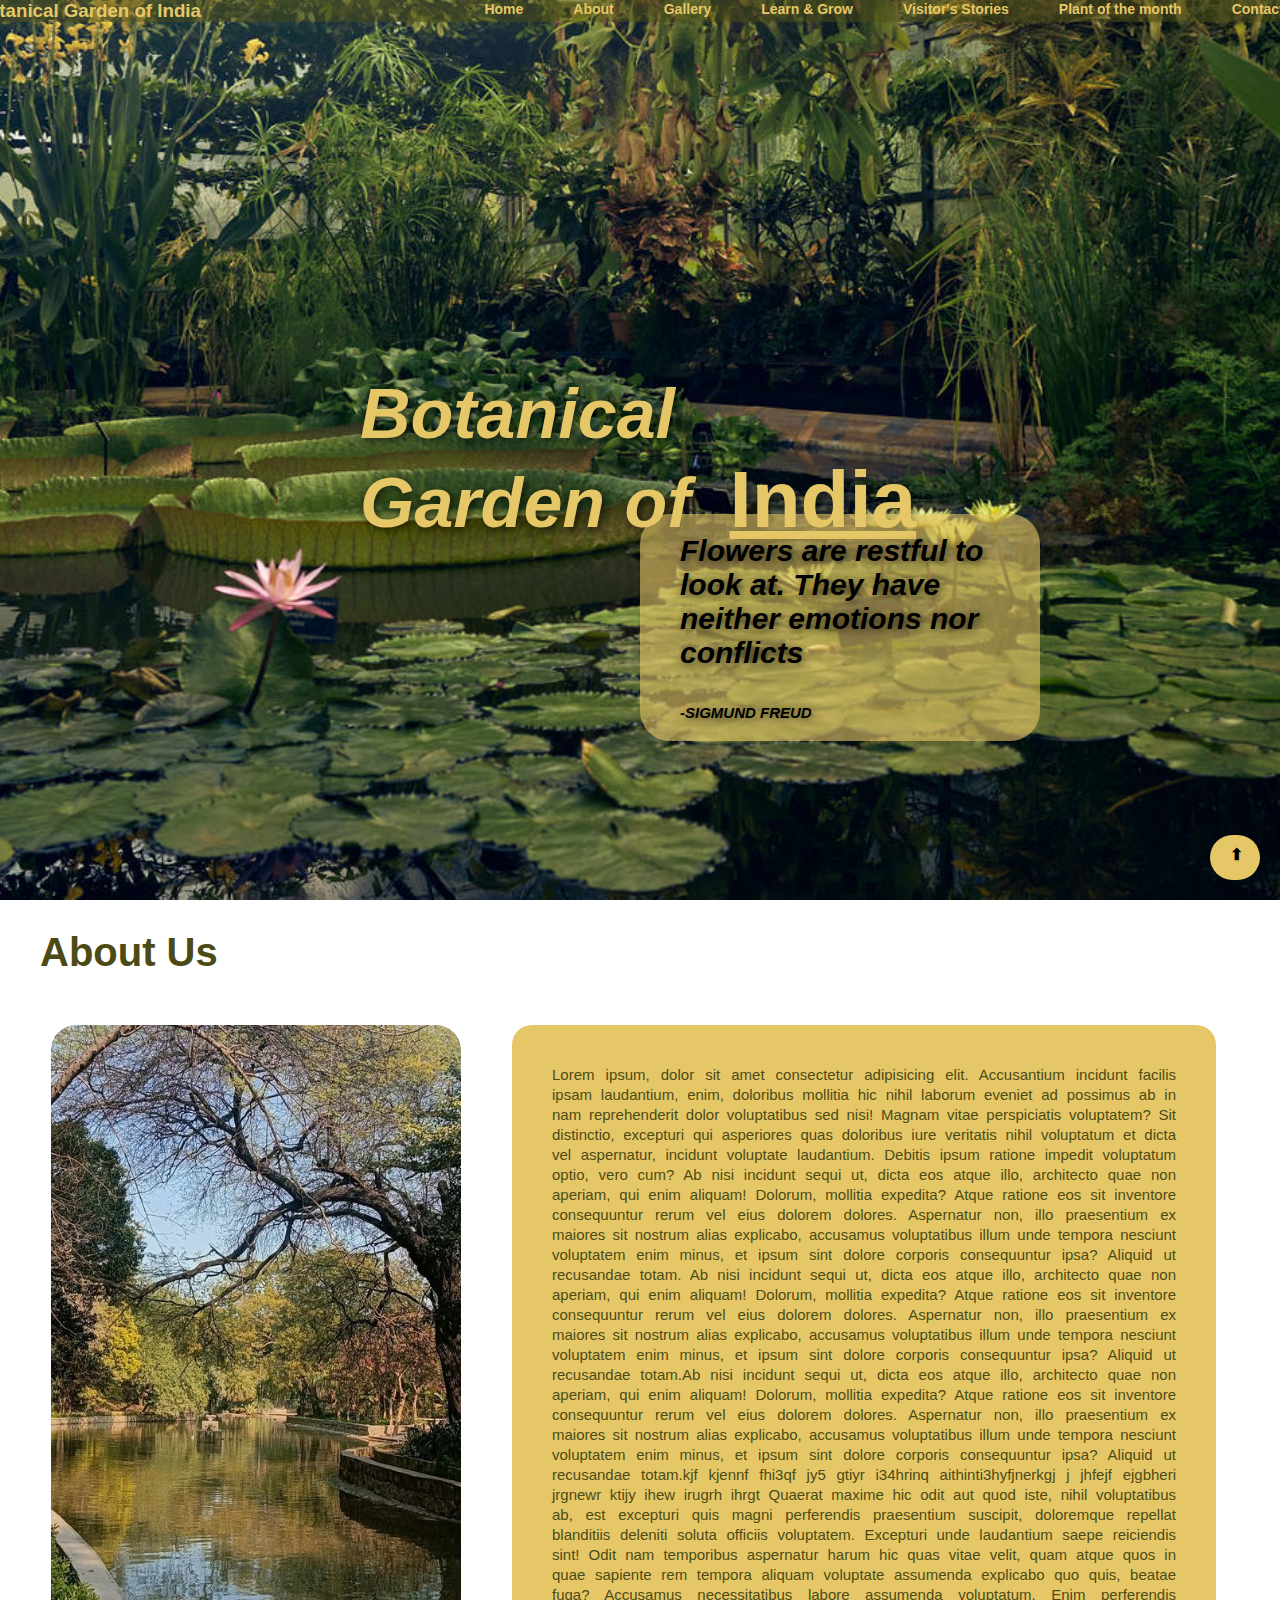
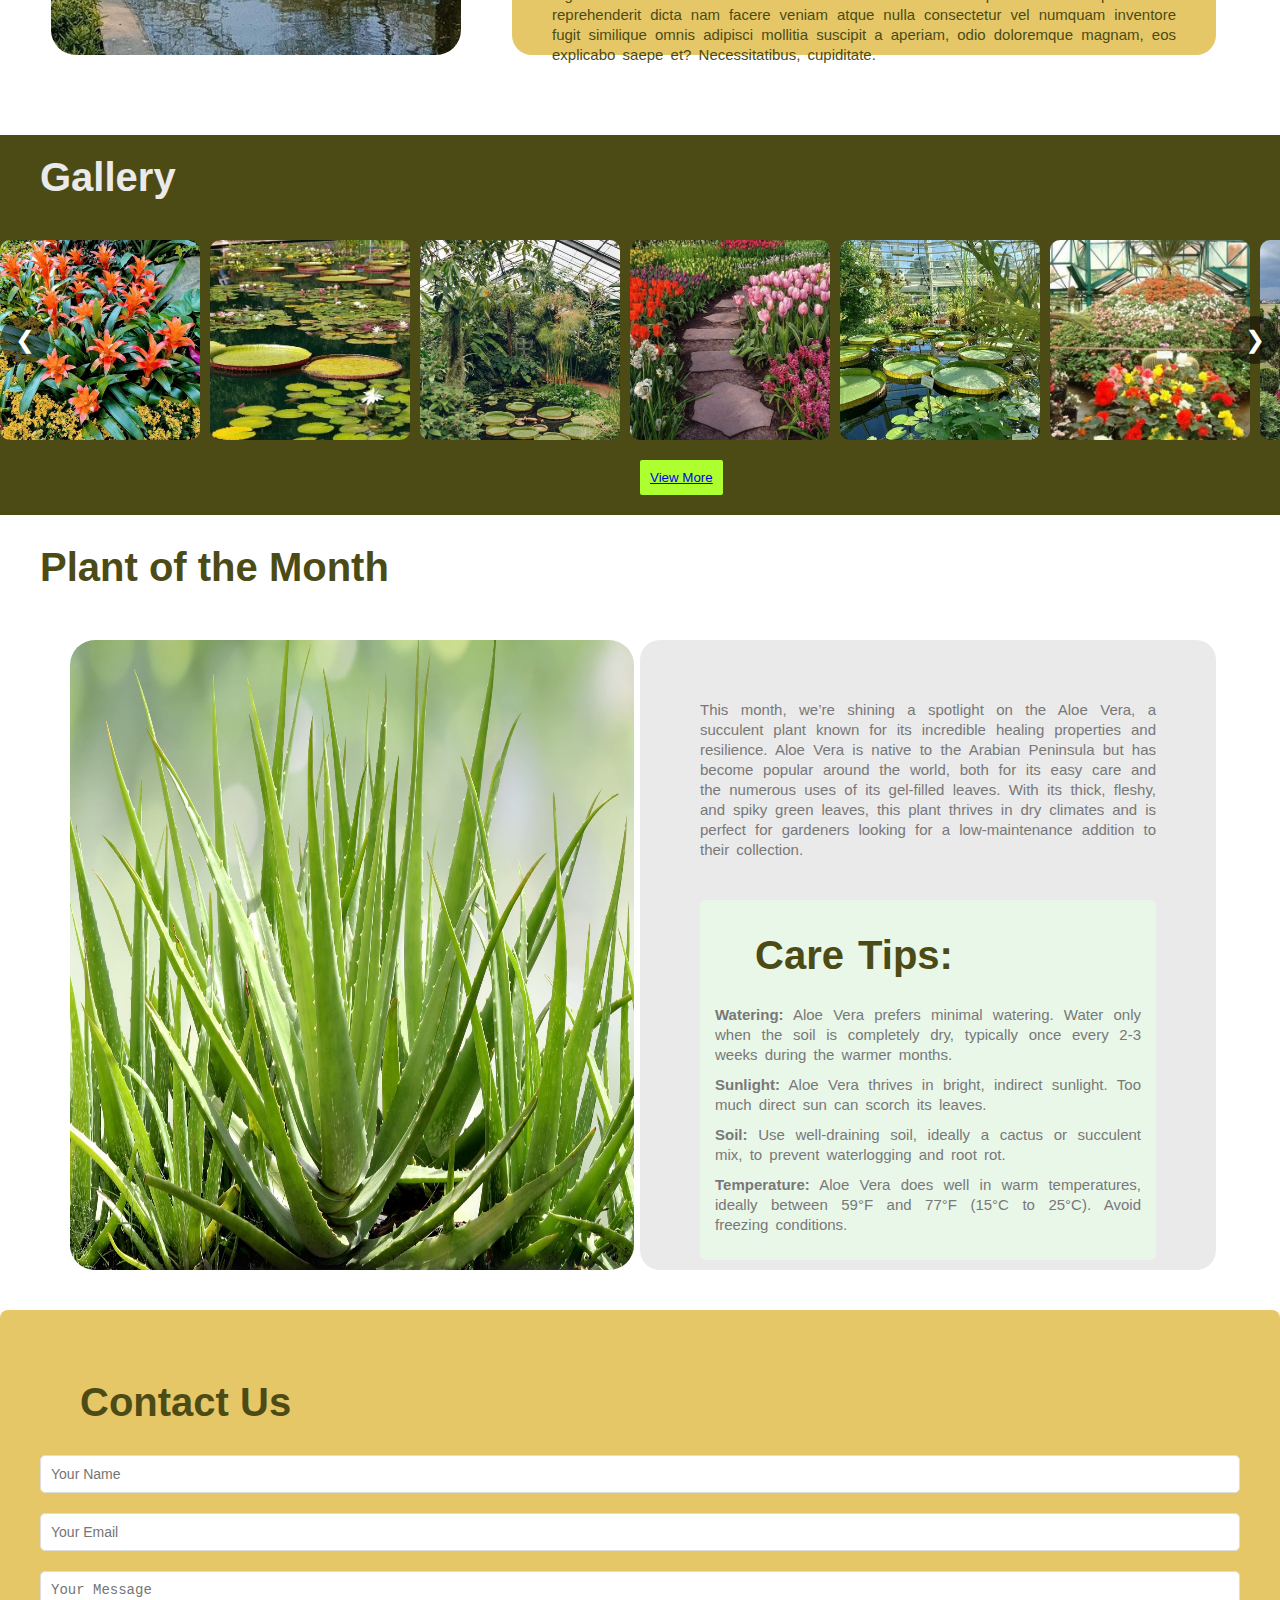
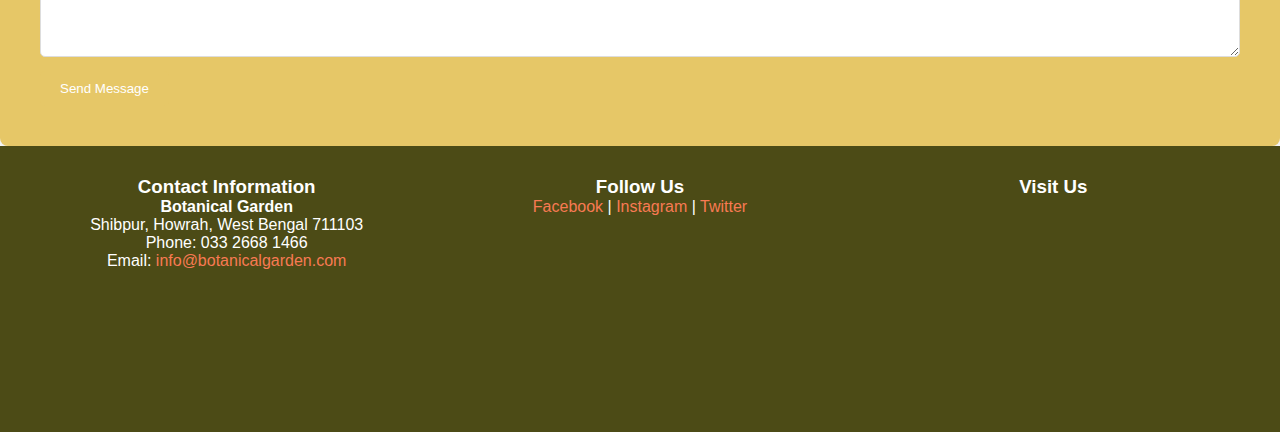
<file: index.html>
<!DOCTYPE html>
<html lang="en">
<head>
    <meta charset="UTF-8">
    <meta name="viewport" content="width=device-width, initial-scale=1.0">
    <title>Navbar Over Header Image</title>
    <link rel="stylesheet" href="style.css">
</head>
<body>
    <a name="home">

    <header>
        <nav>
           <div id="logo"><h3>Botanical Garden of India</h3></div> 
            <div id="nb"><ul>
                <li><a href="#home">Home</a></li>
                <li><a href="#about">About</a></li>
                <li><a href="#pg">Gallery</a></li>
                <li><a href="landg.html">Learn & Grow </a></li>
                <li><a href="vstory.html">Visitor's Stories</a></li>
                <li><a href="#pl">Plant of the month</a></li>
                <li><a href="#cus">Contact Us</a></li>
            </ul></div>
        </nav>
        <img src="image/1.jpg" alt="Header Image">
        <h1><i><b> Botanical Garden of</i> &nbsp;<u style="font-size: 80px;">India</u></b></h1>
        <h2><i><b>Flowers are restful to look at. They have neither emotions nor conflicts</b><br/>&nbsp;<h4 style="font-size: 15px;">-SIGMUND FREUD</h4></i></h2>
    </header>

    <a name="about">
    <h1>About Us</h1>
    <div id="aboutus">
        <img src="image/sec1.jpg" class="about">   
    </div>

    <div id="aboutb">
        Lorem ipsum, dolor sit amet consectetur adipisicing elit. Accusantium incidunt facilis ipsam laudantium, enim, doloribus mollitia hic nihil laborum eveniet ad possimus ab in nam reprehenderit dolor voluptatibus sed nisi!
        Magnam vitae perspiciatis voluptatem? Sit distinctio, excepturi qui asperiores quas doloribus iure veritatis nihil voluptatum et dicta vel aspernatur, incidunt voluptate laudantium. Debitis ipsum ratione impedit voluptatum optio, vero cum?
        Ab nisi incidunt sequi ut, dicta eos atque illo, architecto quae non aperiam, qui enim aliquam! Dolorum, mollitia expedita? Atque ratione eos sit inventore consequuntur rerum vel eius dolorem dolores.
        Aspernatur non, illo praesentium ex maiores sit nostrum alias explicabo, accusamus voluptatibus illum unde tempora nesciunt voluptatem enim minus, et ipsum sint dolore corporis consequuntur ipsa? Aliquid ut recusandae totam.
        Ab nisi incidunt sequi ut, dicta eos atque illo, architecto quae non aperiam, qui enim aliquam! Dolorum, mollitia expedita? Atque ratione eos sit inventore consequuntur rerum vel eius dolorem dolores.
        Aspernatur non, illo praesentium ex maiores sit nostrum alias explicabo, accusamus voluptatibus illum unde tempora nesciunt voluptatem enim minus, et ipsum sint dolore corporis consequuntur ipsa? Aliquid ut recusandae totam.Ab nisi incidunt sequi ut, dicta eos atque illo, architecto quae non aperiam, qui enim aliquam! Dolorum, mollitia expedita? Atque ratione eos sit inventore consequuntur rerum vel eius dolorem dolores.
        Aspernatur non, illo praesentium ex maiores sit nostrum alias explicabo, accusamus voluptatibus illum unde tempora nesciunt voluptatem enim minus, et ipsum sint dolore corporis consequuntur ipsa? Aliquid ut recusandae totam.kjf kjennf fhi3qf jy5 gtiyr i34hrinq aithinti3hyfjnerkgj j jhfejf ejgbheri jrgnewr ktijy ihew irugrh ihrgt 
        Quaerat maxime hic odit aut quod iste, nihil voluptatibus ab, est excepturi quis magni perferendis praesentium suscipit, doloremque repellat blanditiis deleniti soluta officiis voluptatem. Excepturi unde laudantium saepe reiciendis sint!
        Odit nam temporibus aspernatur harum hic quas vitae velit, quam atque quos in quae sapiente rem tempora aliquam voluptate assumenda explicabo quo quis, beatae fuga? Accusamus necessitatibus labore assumenda voluptatum.
        Enim perferendis reprehenderit dicta nam facere veniam atque nulla consectetur vel numquam inventore fugit similique omnis adipisci mollitia suscipit a aperiam, odio doloremque magnam, eos explicabo saepe et? Necessitatibus, cupiditate.
    </div>

    <div id="pg">
        <a name="pg">
        <h1 style="color: rgb(234, 234, 234);">Gallery</h1>
        <div class="gallery-wrapper">
            <button class="arrow left-arrow" onclick="scrollGallery(-300)">❮</button>
            <div class="gallery-container" id="gallery">
                <img src="image/b (1).jpg" alt="Image 1">
                <img src="image/b (10).jpg" alt="Image 2">
                <img src="image/b (11).jpg" alt="Image 3">
                <img src="image/b (12).jpg" alt="Image 4">
                <img src="image/b (13).jpg" alt="Image 5">
                <img src="image/b (14).jpg" alt="Image 6">
                <img src="image/b (15).jpg" alt="Image 6">
                <img src="image/b (16).jpg" alt="Image 6">
                <img src="image/b (17).jpg" alt="Image 6">
                <img src="image/b (18).jpg" alt="Image 6">
                <img src="image/b (19).jpg" alt="Image 6">
            </div>
            <button class="arrow right-arrow" onclick="scrollGallery(300)">❯</button>
        </div>
        <button style="padding: 10px; border: 2px; margin: auto; margin-left: 50%; background: greenyellow; border-radius: 2px;"><a href="gallery.html"> View More </a></button>
    </div>

    <a name="pl">
    <h1>Plant of the Month</h1>
    <div id="potm">
            <img src="image/aloe.jpg" class="potmpic">   
        </div>
    
    <div id="potmb">
        <div class="content">
            <p>This month, we’re shining a spotlight on the Aloe Vera, a succulent plant known for its incredible healing properties and resilience. Aloe Vera is native to the Arabian Peninsula but has become popular around the world, both for its easy care and the numerous uses of its gel-filled leaves. With its thick, fleshy, and spiky green leaves, this plant thrives in dry climates and is perfect for gardeners looking for a low-maintenance addition to their collection.</p>
            <br/>
    
            <div class="care-tips">
                <h2>Care Tips:</h2>
                <br/>
                <ul>
                    <li><b>Watering:</b> Aloe Vera prefers minimal watering. Water only when the soil is completely dry, typically once every 2-3 weeks during the warmer months.</li>
                    <li><b>Sunlight:</b> Aloe Vera thrives in bright, indirect sunlight. Too much direct sun can scorch its leaves.</li>
                    <li><b>Soil:</b> Use well-draining soil, ideally a cactus or succulent mix, to prevent waterlogging and root rot.</li>
                    <li><b>Temperature:</b> Aloe Vera does well in warm temperatures, ideally between 59°F and 77°F (15°C to 25°C). Avoid freezing conditions.</li>
                </ul>
            </div>
            </div>
        </div>
        <div class="contact-section">
            <a name="cus">
            <h1>Contact Us</h1>
            <form class="contact-form">
                <input type="text" name="name" placeholder="Your Name" required>
                <input type="email" name="email" placeholder="Your Email" required>
                <textarea name="message" rows="4" placeholder="Your Message" required></textarea>
                <button type="submit">Send Message</button>
            </form>
        </div>
    </div>

    <a href="#home" class="contact-us-btn"> <span>&#11014</span></a>

    <footer>
        <div class="footer-content">
            <div>
                <h3>Contact Information</h3>
                <p><strong>Botanical Garden</strong><br>
                Shibpur, Howrah, West Bengal 711103<br>
                Phone: 033 2668 1466<br>
                Email: <a href="#">info@botanicalgarden.com</a></p>
            </div>
            <div>
                <h3>Follow Us</h3>
                <p><a href="#">Facebook</a> | <a href="#">Instagram</a> | <a href="#">Twitter</a></p>
            </div>
            <div>
                <h3>Visit Us</h3>
                <iframe src="https://www.google.com/maps/dir//Shibpur,+Howrah,+West+Bengal+711103/@22.5586661,88.2087191,12z/data=!4m8!4m7!1m0!1m5!1m1!1s0x3a0279ae23edafd3:0xec67a59b84a6a36a!2m2!1d88.2911207!2d22.5586871?entry=ttu&g_ep=EgoyMDI1MDIxOS4xIKXMDSoASAFQAw%3D%3D" allowfullscreen="" loading="lazy"></iframe>
            </div>
        </div>
    </footer>
    
</body>

<script>
    function scrollGallery(scrollValue) {
        document.getElementById('gallery').scrollBy({
            left: scrollValue,
            behavior: 'smooth'
        });
    }
</script>
</html>
</file>
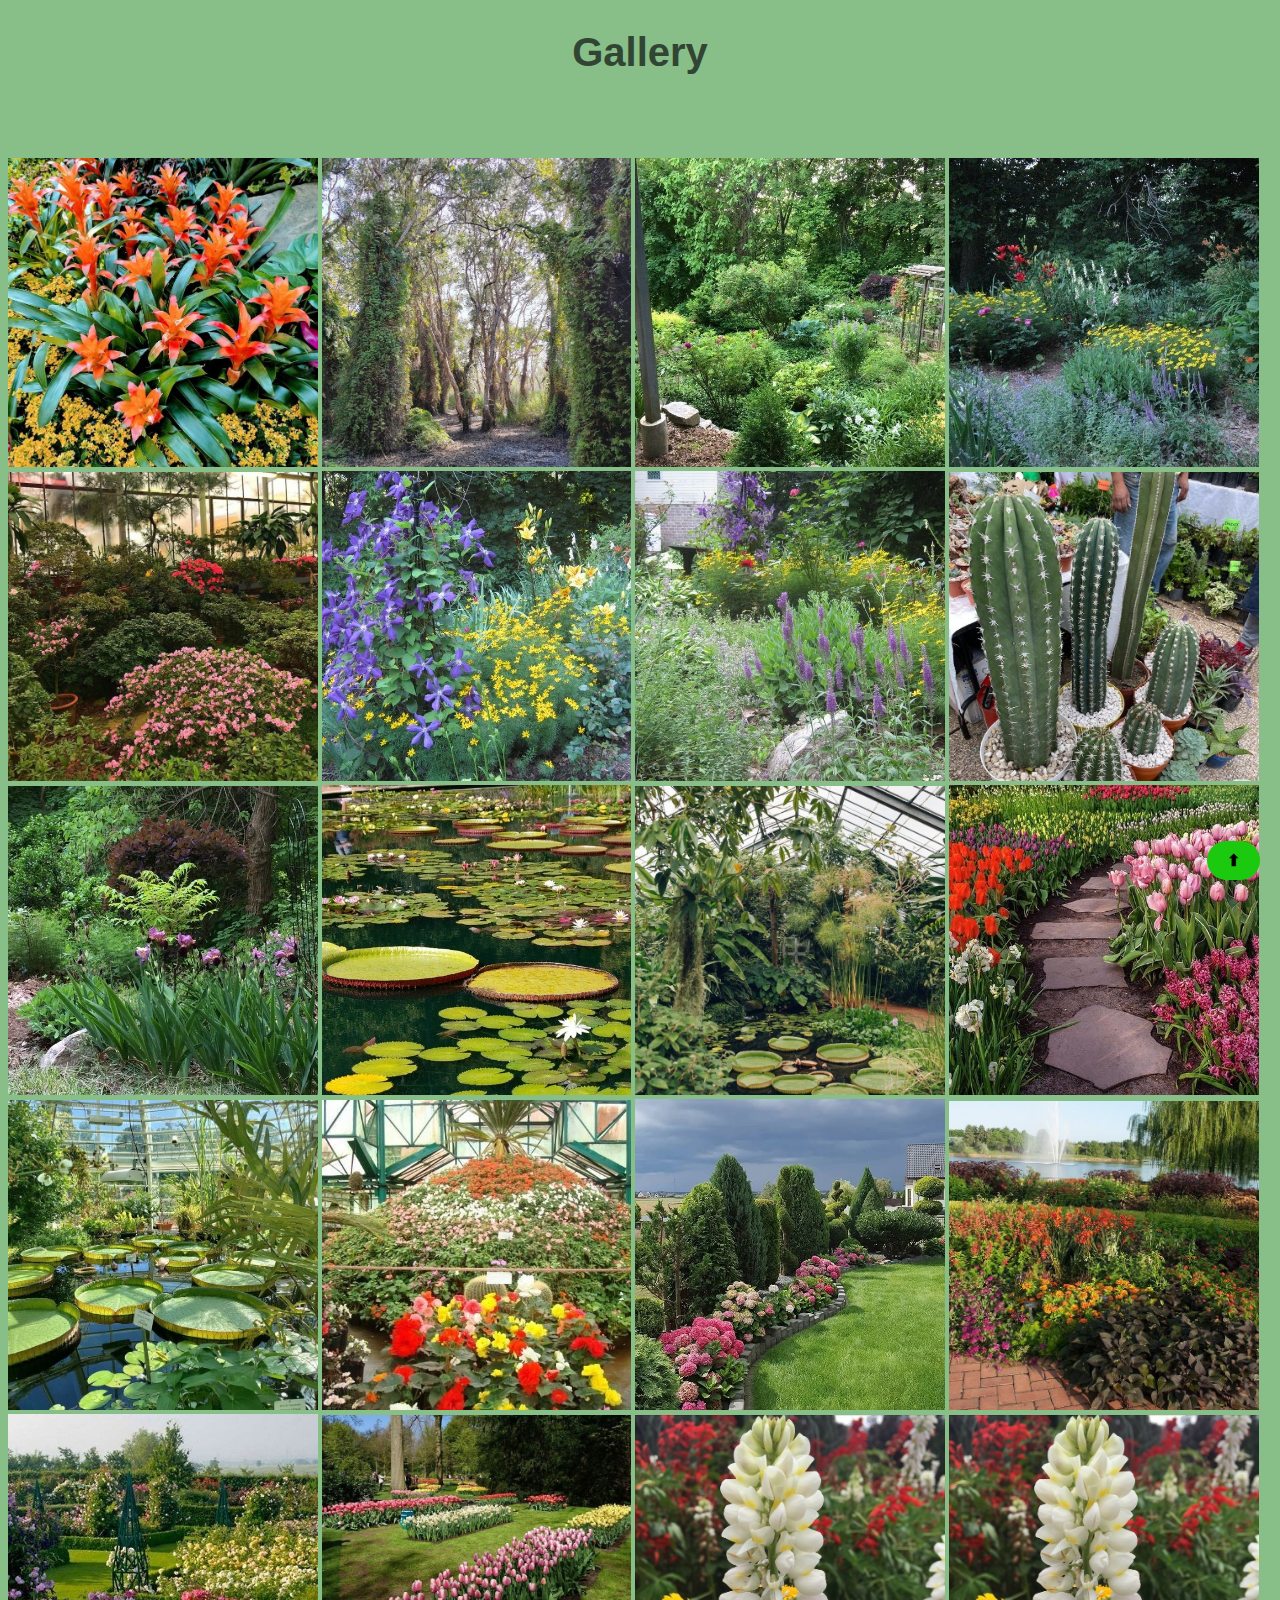
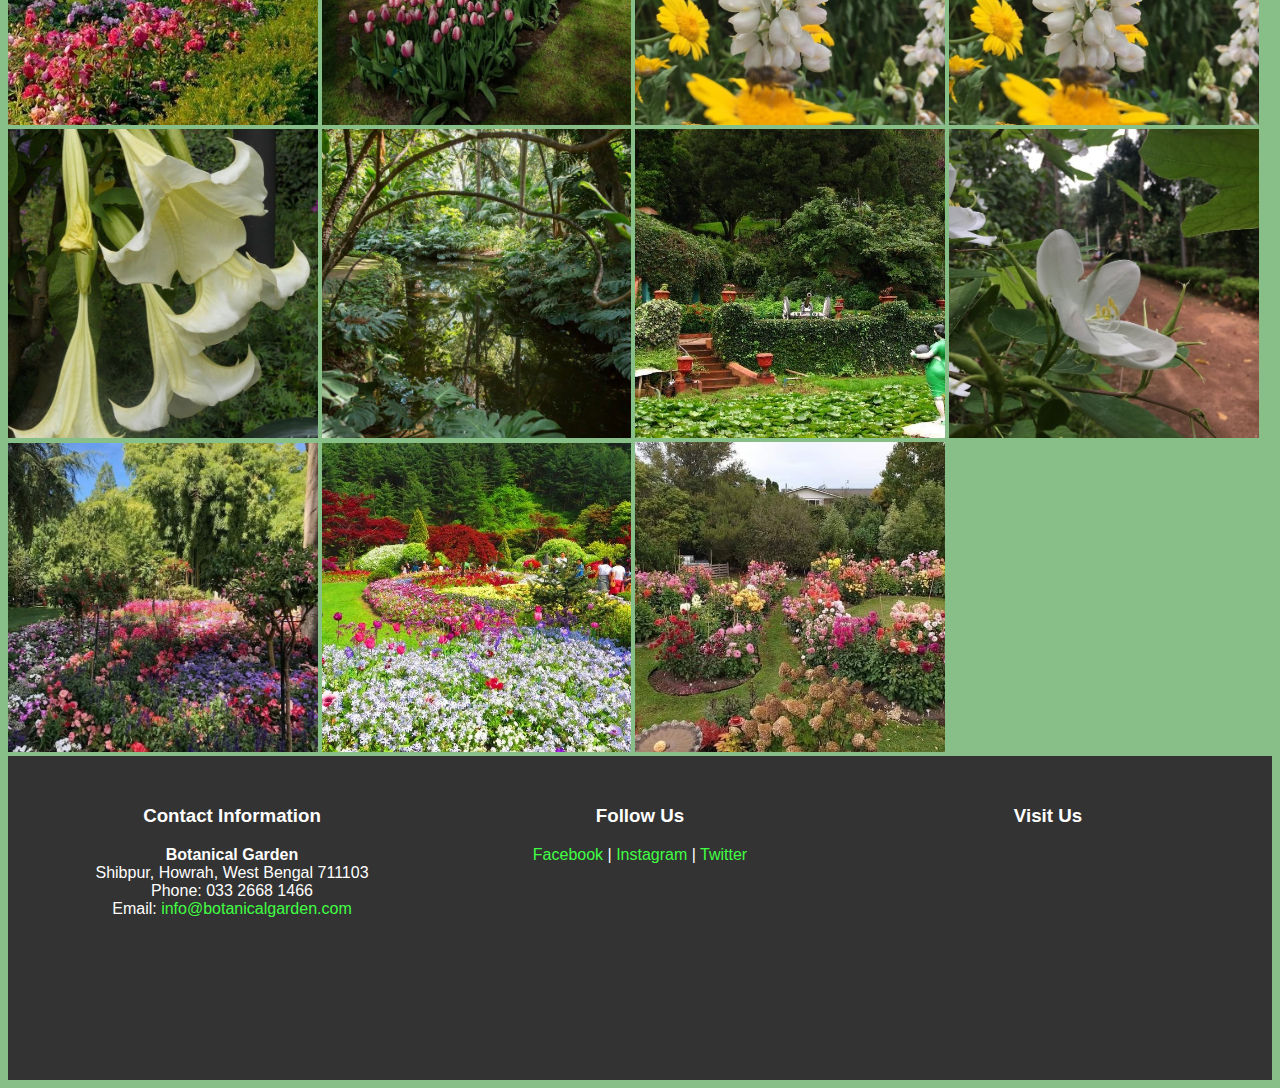
<file: gallery.html>
<!DOCTYPE html>
<html lang="en">
<head>
    <meta charset="UTF-8">
    <meta name="viewport" content="width=device-width, initial-scale=1.0">
    <title>gallery</title>
</head>
<style>
     html{
        scroll-behavior:smooth;
        }
h1{
    font-size: 40px;
    font-family: Verdana, Geneva, Tahoma, sans-serif;
    color: rgb(56, 71, 52);
    padding: 20px 40px;
    margin-top: 10px;
    transition: 0.5s;
    text-align: center;
}

h1:hover{
    text-decoration: underline;
}
#div{
    width: 100%;
}
.picstyle
{
width:24.5%;
transition: transform 0.2s;
 
}

.picstyle:hover
{
cursor:pointer;
border-radius: 20px;
transform: scale(1.5);
box-shadow:0px 0px 10px #202020;
}
.contact-us-btn {
            position: fixed;
            bottom: 20px;
            right: 20px;
            background: #1bc90e;
            color: black;
            padding: 10px 20px;
            border-radius: 30px;
            text-decoration: none;
            font-weight: bold;
        }
footer {
            background-color: #333;
            color: white;
            padding: 20px;
            text-align: center;
            font-family: Arial, Helvetica, sans-serif;
        }
        footer a {
            color: #41ff44;
            text-decoration: none;
        }
        footer .footer-content {
            display: flex;
            justify-content: space-around;
            flex-wrap: wrap;
        }
        footer .footer-content div {
            flex: 1;
            min-width: 250px;
            margin: 10px;
        }
        footer iframe {
            width: 100%;
            height: 200px;
            border: 0;
        }
</style>

<body style = "background:rgb(136, 191, 136)">
    <a name="home">
    <h1 style="color: rgb(50, 69, 52);">Gallery</h1>
    <br/>
    <br/>
<div id="div">
    <img src="image/b (1).jpg" class="picstyle">
    <img src="image/b (2).jpg" class="picstyle">
    <img src="image/b (3).jpg" class="picstyle">
    <img src="image/b (4).jpg" class="picstyle">
    <img src="image/b (5).jpg" class="picstyle">
    <img src="image/b (6).jpg" class="picstyle">
    <img src="image/b (7).jpg" class="picstyle">
    <img src="image/b (8).jpg" class="picstyle">
    <img src="image/b (9).jpg" class="picstyle">
    <img src="image/b (10).jpg" class="picstyle">
    <img src="image/b (11).jpg" class="picstyle">
    <img src="image/b (12).jpg" class="picstyle">
    <img src="image/b (13).jpg" class="picstyle">
    <img src="image/b (14).jpg" class="picstyle">
    <img src="image/b (15).jpg" class="picstyle">
    <img src="image/b (16).jpg" class="picstyle">
    <img src="image/b (17).jpg" class="picstyle">
    <img src="image/b (18).jpg" class="picstyle">
    <img src="image/b (19).jpg" class="picstyle">
    <img src="image/b (19).jpg" class="picstyle">
    <img src="image/b (20).jpg" class="picstyle">
    <img src="image/b (21).jpg" class="picstyle">
    <img src="image/b (22).jpg" class="picstyle">
    <img src="image/b (23).jpg" class="picstyle">
    <img src="image/b (24).jpg" class="picstyle">
    <img src="image/b (25).jpg" class="picstyle">
    <img src="image/b (26).jpg" class="picstyle">
</div>
<a href="#home" class="contact-us-btn"> <span>&#11014</span></a>

<footer>
    <div class="footer-content">
        <div>
            <h3>Contact Information</h3>
            <p><strong>Botanical Garden</strong><br>
            Shibpur, Howrah, West Bengal 711103<br>
            Phone: 033 2668 1466<br>
            Email: <a href="#">info@botanicalgarden.com</a></p>
        </div>
        <div>
            <h3>Follow Us</h3>
            <p><a href="#">Facebook</a> | <a href="#">Instagram</a> | <a href="#">Twitter</a></p>
        </div>
        <div>
            <h3>Visit Us</h3>
            <iframe src="https://www.google.com/maps/embed?pb=!1m18!1m12!1m3!1d3651.907315236876!2d90.41928151555529!3d23.748383614562405!2m3!1f0!2f0!3f0!3m2!1i1024!2i768!4f13.1!3m3!1m2!1s0x3755c3c52f510b35%3A0x876ca94dcb1588a7!2sBotanical%20Garden!5e0!3m2!1sen!2sus!4v1618925407155!5m2!1sen!2sus" allowfullscreen="" loading="lazy"></iframe>
        </div>
    </div>
</footer>
</body>
</html>
</html>
</file>
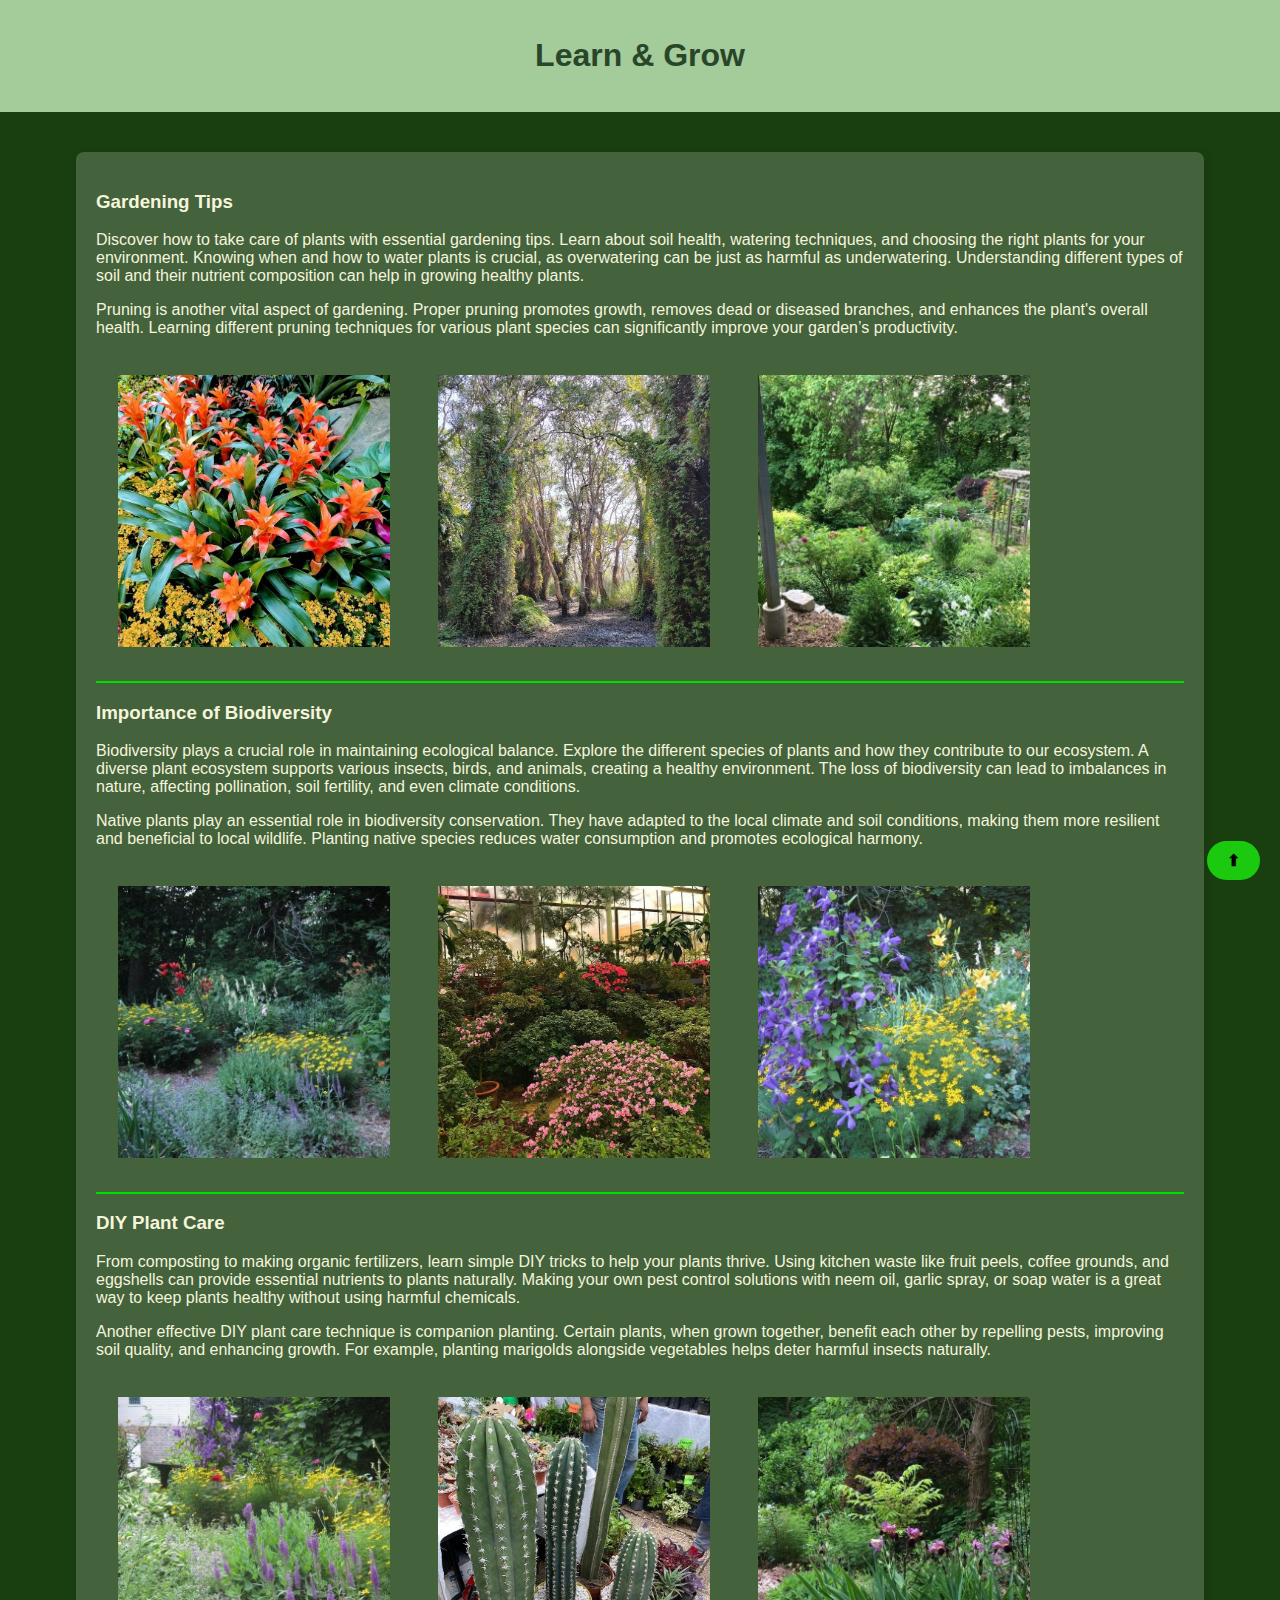
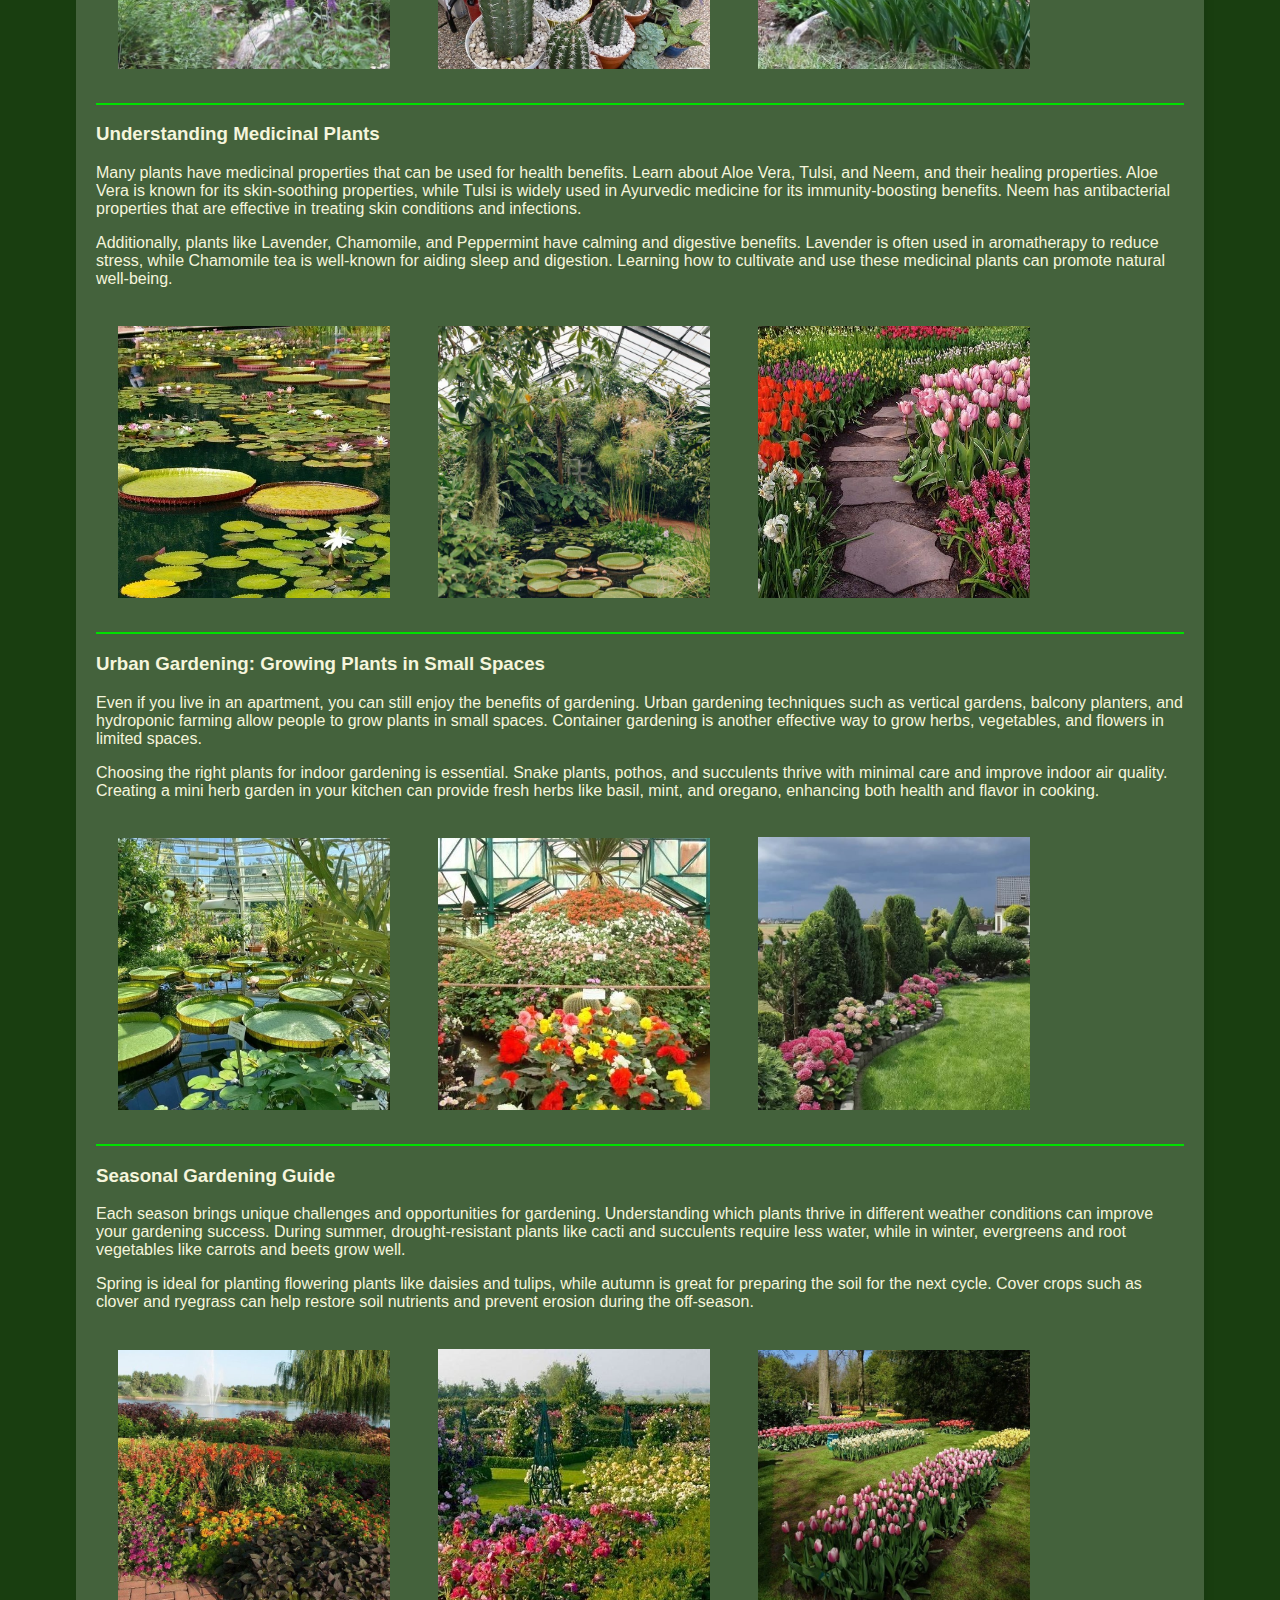
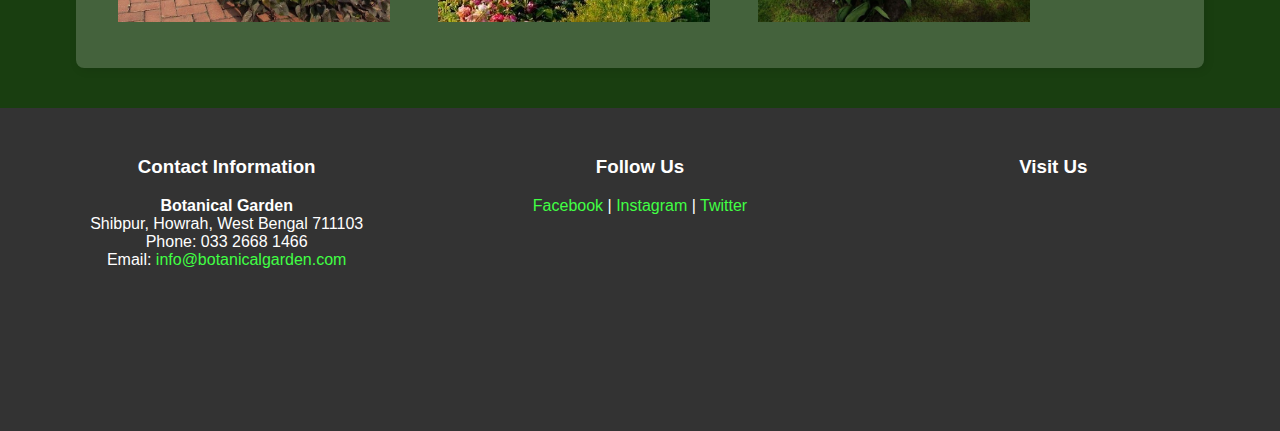
<file: landg.html>
<!DOCTYPE html>
<html lang="en">
<head>
    <meta charset="UTF-8">
    <meta name="viewport" content="width=device-width, initial-scale=1.0">
    <title>Learn & Grow</title>
    <style>
         html{
        scroll-behavior:smooth;
        }
        body {
            font-family: Arial, sans-serif;
            margin: 0;
            padding: 0;
            background-color: rgb(25, 62, 16);
            color: #333;
        }
        header {
            background: rgb(164, 203, 154);
            color: rgb(41, 70, 43);
            padding: 1em;
            text-align: center;
        }
        .content {
            max-width: 85%;
            margin: 40px auto;
            background: rgba(240, 245, 239,0.2);
            padding: 20px;
            border-radius: 8px;
            box-shadow: 2px 2px 10px rgba(0, 0, 0, 0.1);
            color: beige;
            text-align: left;
        }
        .pic{
        width:25%;
        margin: 2%;
       }
       .contact-us-btn {
            position: fixed;
            bottom: 20px;
            right: 20px;
            background: #1bc90e;
            color: black;
            padding: 10px 20px;
            border-radius: 30px;
            text-decoration: none;
            font-weight: bold;
           
        }
       footer {
            background-color: #333;
            color: white;
            padding: 20px;
            text-align: center;
            font-family: Arial, Helvetica, sans-serif;
        }
        footer a {
            color: #41ff44;
            text-decoration: none;
        }
        footer .footer-content {
            display: flex;
            justify-content: space-around;
            flex-wrap: wrap;
        }
        footer .footer-content div {
            flex: 1;
            min-width: 250px;
            margin: 10px;
        }
        footer iframe {
            width: 100%;
            height: 200px;
            border: 0;
        }
    </style>
</head>
<body>
    <a name="home">
        <header>
        <h1>Learn & Grow</h1>
    </header>
    <div class="content">
        <h3>Gardening Tips</h3>
        <p>Discover how to take care of plants with essential gardening tips. Learn about soil health, watering techniques, and choosing the right plants for your environment. Knowing when and how to water plants is crucial, as overwatering can be just as harmful as underwatering. Understanding different types of soil and their nutrient composition can help in growing healthy plants.</p>
        <p>Pruning is another vital aspect of gardening. Proper pruning promotes growth, removes dead or diseased branches, and enhances the plant's overall health. Learning different pruning techniques for various plant species can significantly improve your garden’s productivity.</p>
        <img src="image/b (1).jpg" class="pic">
        <img src="image/b (2).jpg" class="pic">
        <img src="image/b (3).jpg" class="pic">
        <hr color="greenery"/>
        <h3>Importance of Biodiversity</h3>
        <p>Biodiversity plays a crucial role in maintaining ecological balance. Explore the different species of plants and how they contribute to our ecosystem. A diverse plant ecosystem supports various insects, birds, and animals, creating a healthy environment. The loss of biodiversity can lead to imbalances in nature, affecting pollination, soil fertility, and even climate conditions.</p>
        <p>Native plants play an essential role in biodiversity conservation. They have adapted to the local climate and soil conditions, making them more resilient and beneficial to local wildlife. Planting native species reduces water consumption and promotes ecological harmony.</p>
        <img src="image/b (4).jpg" class="pic">
        <img src="image/b (5).jpg" class="pic">
        <img src="image/b (6).jpg" class="pic">
        <hr color="greenery"/>
        <h3>DIY Plant Care</h3>
        <p>From composting to making organic fertilizers, learn simple DIY tricks to help your plants thrive. Using kitchen waste like fruit peels, coffee grounds, and eggshells can provide essential nutrients to plants naturally. Making your own pest control solutions with neem oil, garlic spray, or soap water is a great way to keep plants healthy without using harmful chemicals.</p>
        <p>Another effective DIY plant care technique is companion planting. Certain plants, when grown together, benefit each other by repelling pests, improving soil quality, and enhancing growth. For example, planting marigolds alongside vegetables helps deter harmful insects naturally.</p>
        <img src="image/b (7).jpg" class="pic">
        <img src="image/b (8).jpg" class="pic">
        <img src="image/b (9).jpg" class="pic">
        <hr color="greenery"/>
        <h3>Understanding Medicinal Plants</h3>
        <p>Many plants have medicinal properties that can be used for health benefits. Learn about Aloe Vera, Tulsi, and Neem, and their healing properties. Aloe Vera is known for its skin-soothing properties, while Tulsi is widely used in Ayurvedic medicine for its immunity-boosting benefits. Neem has antibacterial properties that are effective in treating skin conditions and infections.</p>
        <p>Additionally, plants like Lavender, Chamomile, and Peppermint have calming and digestive benefits. Lavender is often used in aromatherapy to reduce stress, while Chamomile tea is well-known for aiding sleep and digestion. Learning how to cultivate and use these medicinal plants can promote natural well-being.</p>
        <img src="image/b (10).jpg" class="pic">
        <img src="image/b (11).jpg" class="pic">
        <img src="image/b (12).jpg" class="pic">
        <hr color="greenery"/>
        <h3>Urban Gardening: Growing Plants in Small Spaces</h3>
        <p>Even if you live in an apartment, you can still enjoy the benefits of gardening. Urban gardening techniques such as vertical gardens, balcony planters, and hydroponic farming allow people to grow plants in small spaces. Container gardening is another effective way to grow herbs, vegetables, and flowers in limited spaces.</p>
        <p>Choosing the right plants for indoor gardening is essential. Snake plants, pothos, and succulents thrive with minimal care and improve indoor air quality. Creating a mini herb garden in your kitchen can provide fresh herbs like basil, mint, and oregano, enhancing both health and flavor in cooking.</p>
        <img src="image/b (13).jpg" class="pic">
        <img src="image/b (14).jpg" class="pic">
        <img src="image/b (15).jpg" class="pic">
        <hr color="greenery"/>
        <h3>Seasonal Gardening Guide</h3>
        <p>Each season brings unique challenges and opportunities for gardening. Understanding which plants thrive in different weather conditions can improve your gardening success. During summer, drought-resistant plants like cacti and succulents require less water, while in winter, evergreens and root vegetables like carrots and beets grow well.</p>
        <p>Spring is ideal for planting flowering plants like daisies and tulips, while autumn is great for preparing the soil for the next cycle. Cover crops such as clover and ryegrass can help restore soil nutrients and prevent erosion during the off-season.</p>
        <img src="image/b (16).jpg" class="pic">
        <img src="image/b (17).jpg" class="pic">
        <img src="image/b (18).jpg" class="pic">
    </div>
    <a href="#home" class="contact-us-btn"> <span>&#11014</span></a>
    <footer>
        <div class="footer-content">
            <div>
                <h3>Contact Information</h3>
                <p><strong>Botanical Garden</strong><br>
                Shibpur, Howrah, West Bengal 711103<br>
                Phone: 033 2668 1466<br>
                Email: <a href="#">info@botanicalgarden.com</a></p>
            </div>
            <div>
                <h3>Follow Us</h3>
                <p><a href="#">Facebook</a> | <a href="#">Instagram</a> | <a href="#">Twitter</a></p>
            </div>
            <div>
                <h3>Visit Us</h3>
                <iframe src="https://www.google.com/maps/embed?pb=!1m18!1m12!1m3!1d3651.907315236876!2d90.41928151555529!3d23.748383614562405!2m3!1f0!2f0!3f0!3m2!1i1024!2i768!4f13.1!3m3!1m2!1s0x3755c3c52f510b35%3A0x876ca94dcb1588a7!2sBotanical%20Garden!5e0!3m2!1sen!2sus!4v1618925407155!5m2!1sen!2sus" allowfullscreen="" loading="lazy"></iframe>
            </div>
        </div>
    </footer>
</body>
</html>
</file>
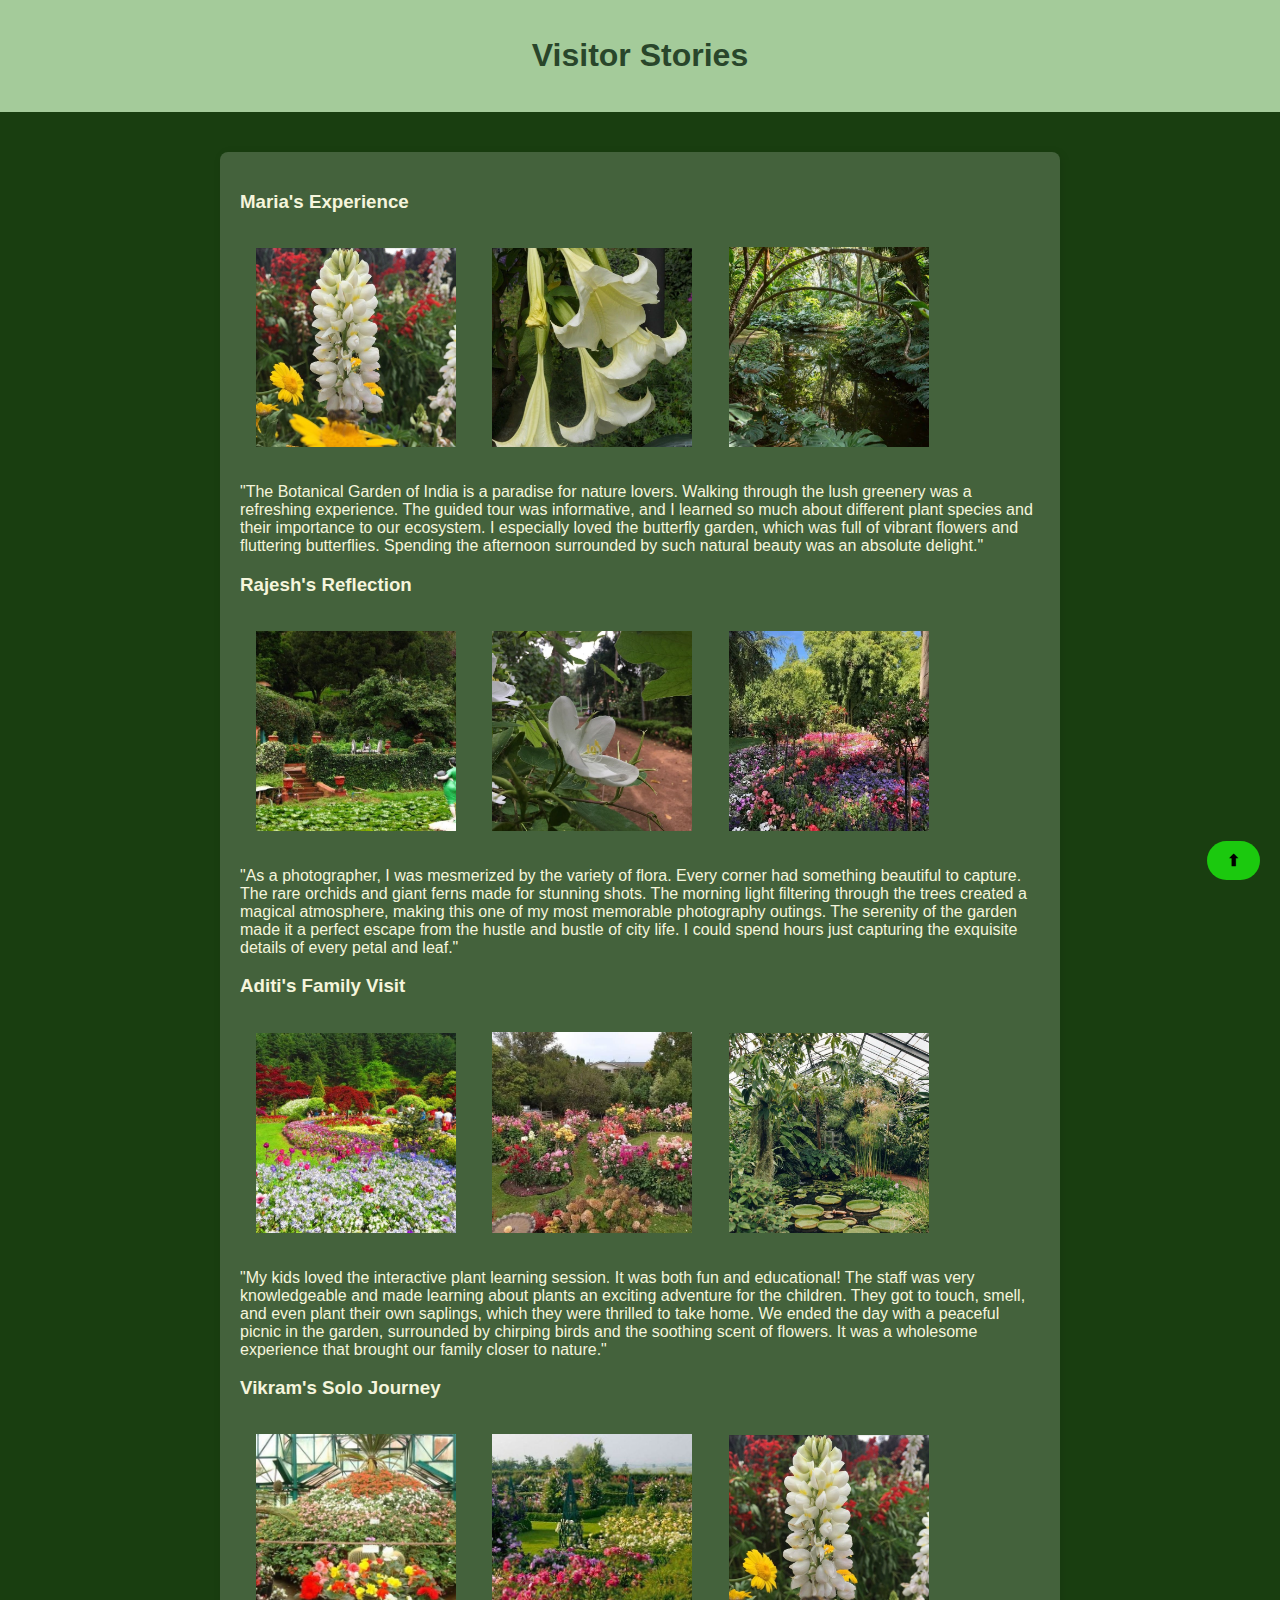
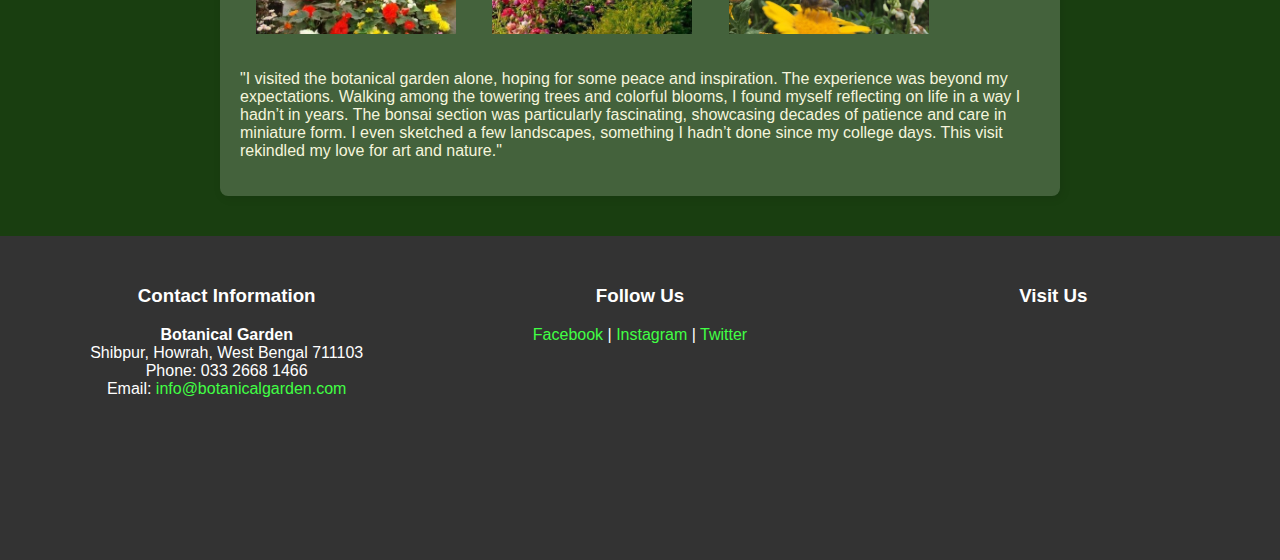
<file: vstory.html>
<!DOCTYPE html>
<html lang="en">
<head>
    <meta charset="UTF-8">
    <meta name="viewport" content="width=device-width, initial-scale=1.0">
    <title>Visitor Stories</title>
    <style>
        html{
        scroll-behavior:smooth;
        }
        body {
            font-family: Arial, sans-serif;
            margin: 0;
            padding: 0;
            background-color: rgb(25, 62, 16);
            color: #333;
        }
        header {
            background: rgb(164, 203, 154);
            color: rgb(41, 70, 43);
            padding: 1em;
            text-align: center;
        }
        .content {
            max-width: 800px;
            margin: 40px auto;
            background: rgba(240, 245, 239,0.2);
            padding: 20px;
            border-radius: 8px;
            box-shadow: 2px 2px 10px rgba(0, 0, 0, 0.1);
            text-align: left;
            color: beige;
        }
       .pic{
        width:25%;
        margin: 2%;
       }
       .contact-us-btn {
            position: fixed;
            bottom: 20px;
            right: 20px;
            background: #1bc90e;
            color: black;
            padding: 10px 20px;
            border-radius: 30px;
            text-decoration: none;
            font-weight: bold;
            
        }
       footer {
            background-color: #333;
            color: white;
            padding: 20px;
            text-align: center;
            font-family: Arial, Helvetica, sans-serif;
        }
        footer a {
            color: #41ff44;
            text-decoration: none;
        }
        footer .footer-content {
            display: flex;
            justify-content: space-around;
            flex-wrap: wrap;
        }
        footer .footer-content div {
            flex: 1;
            min-width: 250px;
            margin: 10px;
        }
        footer iframe {
            width: 100%;
            height: 200px;
            border: 0;
        }
    </style>
</head>
<body>
    <a name="home">

    <header>
        <h1>Visitor Stories</h1>
    </header>
    <div class="content">
        <h3>Maria's Experience</h3>
        <img src="image/b (19).jpg" class="pic">
        <img src="image/b (20).jpg" class="pic">
        <img src="image/b (21).jpg" class="pic">
        <p>"The Botanical Garden of India is a paradise for nature lovers. Walking through the lush greenery was a refreshing experience. The guided tour was informative, and I learned so much about different plant species and their importance to our ecosystem. I especially loved the butterfly garden, which was full of vibrant flowers and fluttering butterflies. Spending the afternoon surrounded by such natural beauty was an absolute delight."</p>
        
        <h3>Rajesh's Reflection</h3>
        <img src="image/b (22).jpg" class="pic">
        <img src="image/b (23).jpg" class="pic">
        <img src="image/b (24).jpg" class="pic">
        <p>"As a photographer, I was mesmerized by the variety of flora. Every corner had something beautiful to capture. The rare orchids and giant ferns made for stunning shots. The morning light filtering through the trees created a magical atmosphere, making this one of my most memorable photography outings. The serenity of the garden made it a perfect escape from the hustle and bustle of city life. I could spend hours just capturing the exquisite details of every petal and leaf."</p>
        
        <h3>Aditi's Family Visit</h3>
        <img src="image/b (25).jpg" class="pic">
        <img src="image/b (26).jpg" class="pic">
        <img src="image/b (11).jpg" class="pic">
        <p>"My kids loved the interactive plant learning session. It was both fun and educational! The staff was very knowledgeable and made learning about plants an exciting adventure for the children. They got to touch, smell, and even plant their own saplings, which they were thrilled to take home. We ended the day with a peaceful picnic in the garden, surrounded by chirping birds and the soothing scent of flowers. It was a wholesome experience that brought our family closer to nature."</p>
        
        <h3>Vikram's Solo Journey</h3>
        <img src="image/b (14).jpg" class="pic">
        <img src="image/b (17).jpg" class="pic">
        <img src="image/b (19).jpg" class="pic">
        <p>"I visited the botanical garden alone, hoping for some peace and inspiration. The experience was beyond my expectations. Walking among the towering trees and colorful blooms, I found myself reflecting on life in a way I hadn’t in years. The bonsai section was particularly fascinating, showcasing decades of patience and care in miniature form. I even sketched a few landscapes, something I hadn’t done since my college days. This visit rekindled my love for art and nature."</p>
    </div>
    <a href="#home" class="contact-us-btn"> <span>&#11014</span></a>

    <footer>
        <div class="footer-content">
            <div>
                <h3>Contact Information</h3>
                <p><strong>Botanical Garden</strong><br>
                Shibpur, Howrah, West Bengal 711103<br>
                Phone: 033 2668 1466<br>
                Email: <a href="#">info@botanicalgarden.com</a></p>
            </div>
            <div>
                <h3>Follow Us</h3>
                <p><a href="#">Facebook</a> | <a href="#">Instagram</a> | <a href="#">Twitter</a></p>
            </div>
            <div>
                <h3>Visit Us</h3>
                <iframe src="https://www.google.com/maps/embed?pb=!1m18!1m12!1m3!1d3651.907315236876!2d90.41928151555529!3d23.748383614562405!2m3!1f0!2f0!3f0!3m2!1i1024!2i768!4f13.1!3m3!1m2!1s0x3755c3c52f510b35%3A0x876ca94dcb1588a7!2sBotanical%20Garden!5e0!3m2!1sen!2sus!4v1618925407155!5m2!1sen!2sus" allowfullscreen="" loading="lazy"></iframe>
            </div>
        </div>
    </footer>
</body>
</html>
</file>
<file: style.css>
* {
    margin: 0;
    padding: 0;
    box-sizing: border-box;
}

html{
    scroll-behavior:smooth;

}

header {
    position: relative;
    width: 100%;
    height: 100vh;
    overflow: hidden;
    font-family: Arial, Helvetica, sans-serif;
}

header img {
    width: 100%;
    height: 100%;
    object-fit: cover;
}

#logo {
    color: #E6C767;
    margin-left: -440px;
    width: 230px;
}

#nb {
    margin-right: -260px;
}

nav {
    position: absolute;
    top: 0;
    left: 0;
    width: 100%;
    display: flex;
    justify-content: center;
    background: rgba(76, 75, 22, 0.5);s 
    pading: 15px 0;
}

nav ul {
    list-style: none;
    display: flex;
    gap: 10px;
    margin-right: -200px;
}

nav ul li a {
    text-decoration: none;
    color: #E6C767;
    font-size: 14px;
    font-weight: bold;
    padding: 10px 20px;
    transition: 0.3s;
}

nav ul li a:hover {
    background: rgba(248, 122, 83, 0.6);
    border-radius: 5px;
    text-decoration: underline;
}

header h1 {
    position: absolute;
    top: 50%;
    left: 50%;
    transform: translate(-50%, -50%);
    color: #E6C767;
    font-size: 70px;
    text-shadow: 2px 2px 10px rgba(0, 0, 0, 0.7);
}

h1{
    font-size: 40px;
    font-family: Verdana, Geneva, Tahoma, sans-serif;
    color: #4C4B16;
    padding: 20px 40px;
    margin-top: 10px;
    transition: 0.5s;
}
header h2 {
    position: absolute;
    top:56%;
    left: 50%;
    color: #4C4B16;
    font-size: 30px;
    text-shadow: 2px 2px 10px rgba(0, 0, 0, 0.7);
    background: rgba(230, 199, 103, 0.6);
    font-family: 'Lucida Sans', 'Lucida Sans Regular', 'Lucida Grande', 'Lucida Sans Unicode', Geneva, Verdana, sans-serif; 
    width: 400px;
     border-radius: 30px; color: black;   
      position: absolute;
}

h2{
    font-size: 40px;
    font-family: Verdana, Geneva, Tahoma, sans-serif;
    color: #4C4B16;
    padding: 20px 40px;
    margin-top: 10px;
    transition: 0.5s;
}


#aboutus{
    width: 40%;
    height: 500px;
    position: relative;
    margin-top: 30px;
}

.about{
    width: 80%;
    height: 630px;
    position: absolute;
    left: 10%;
    border-radius: 25px;
    transition: 0.5s;
}

.about:hover{
    transform: scale(1.03);
    box-shadow: 0px 0px 5px gray;

}

#aboutb{
    background: #E6C767;
    padding: 40px;
    font-size: 15px;
    font-family: Arial, Helvetica, sans-serif;
    color: #4C4B16;
    text-align: justify;
    width: 55%;
    height: 630px;
    margin-top: -500px;
    margin-right: 10%;
    margin-left: 40%;
    border-radius: 20px;
    word-spacing: 3px;
    line-height: 20px;
    }

 #pg{
        height: 380px;
        width: 100%;
        background: #4C4B16;
        margin-top: 80px;
    }

.gallery-wrapper {
        position: relative;
        width: 100%;
        margin: auto;
        overflow: hidden;
        padding: 20px 0;
    }

.gallery-container {
        display: flex;
        overflow-x: auto;
        scroll-behavior: smooth;
        gap: 10px;
        scrollbar-width: none; /* Hide scrollbar for Firefox */
    }
    

.gallery-container img {
        width: 200px;
        height: 200px;
        object-fit: cover;
        border-radius: 10px;
        flex-shrink: 0;
        transition: 0.5s;
    }


    
.arrow {
        position: absolute;
        top: 50%;
        transform: translateY(-50%);
        background: rgba(0, 0, 0, 0.5);
        color: white;
        border: none;
        cursor: pointer;
        padding: 10px 15px;
        font-size: 24px;
        border-radius: 50%;
        transition: 0.3s;
    }

.arrow:hover {
        background: black;
    }

.left-arrow {
        left: 0;
    }

.right-arrow {
        right: 0;
    }

    #potm{
        width: 55%;
        height: 900px;
        position: relative;
        margin-top: 30px;
    }
    .potmpic{
        width: 80%;
        height: 630px;
        position: absolute;
        left: 10%;
        border-radius: 25px;
        transition: 0.5s;
    }
    
    .potmpic:hover{
        transform: scale(1.03);
        box-shadow: 0px 0px 5px gray;
    
    }
    
    #potmb{
        background: rgb(234, 234, 234);
        padding: 40px;
        font-size: 15px;
        font-family: Arial, Helvetica, sans-serif;
        color: rgb(120, 120, 120);
        text-align: justify;
        width: 45%;
        height: 630px;
        margin-top: -900px;
        margin-right: 10%;
        margin-left: 50%;
        border-radius: 20px;
        word-spacing: 3px;
        line-height: 20px;
        }

        .content {
            padding: 20px;
        }
        .care-tips {
            background-color: #e9f7e9;
            padding: 15px;
            border-radius: 5px;
            margin-top: 20px;
        }
        .care-tips ul {
            list-style-type: none;
            padding: 0;
        }
        .care-tips li {
            margin-bottom: 10px;
        }

        .contact-section {
            background-color: #E6C767;
            padding: 40px;
            margin-top: 40px;
            box-shadow: 0 4px 8px rgba(0, 0, 0, 0.1);
            border-radius: 8px;
        }
        .contact-section h2 {
            text-align: center;
            color: #E6C767;
        }
        .contact-form input, .contact-form textarea {
            width: 100%;
            padding: 10px;
            margin: 10px 0;
            border: 1px solid #ddd;
            border-radius: 5px;
            font-size: 14px;
        }
        .contact-form button {
            padding: 10px 20px;
            background-color: #E6C767;
            color: white;
            border: none;
            border-radius: 5px;
            cursor: pointer;
        }
        .contact-form button:hover {
            background-color: #898121;
        }

        .contact-us-btn {
            position: fixed;
            bottom: 20px;
            right: 20px;
            background: #E6C767;
            color: black;
            padding: 10px 20px;
            border-radius: 30px;
            text-decoration: none;
            font-weight: bold;
            width: 50px;
            height: 45px;
        }
        
        footer {
            background-color: #4C4B16;
            color: white;
            padding: 20px;
            text-align: center;
            font-family: Arial, Helvetica, sans-serif;
        }
        footer a {
            color: #F87A53;
            text-decoration: none;
        }
        footer .footer-content {
            display: flex;
            justify-content: space-around;
            flex-wrap: wrap;
        }
        footer .footer-content div {
            flex: 1;
            min-width: 250px;
            margin: 10px;
        }
        footer iframe {
            width: 100%;
            height: 200px;
            border: 0;
        }
</file>
